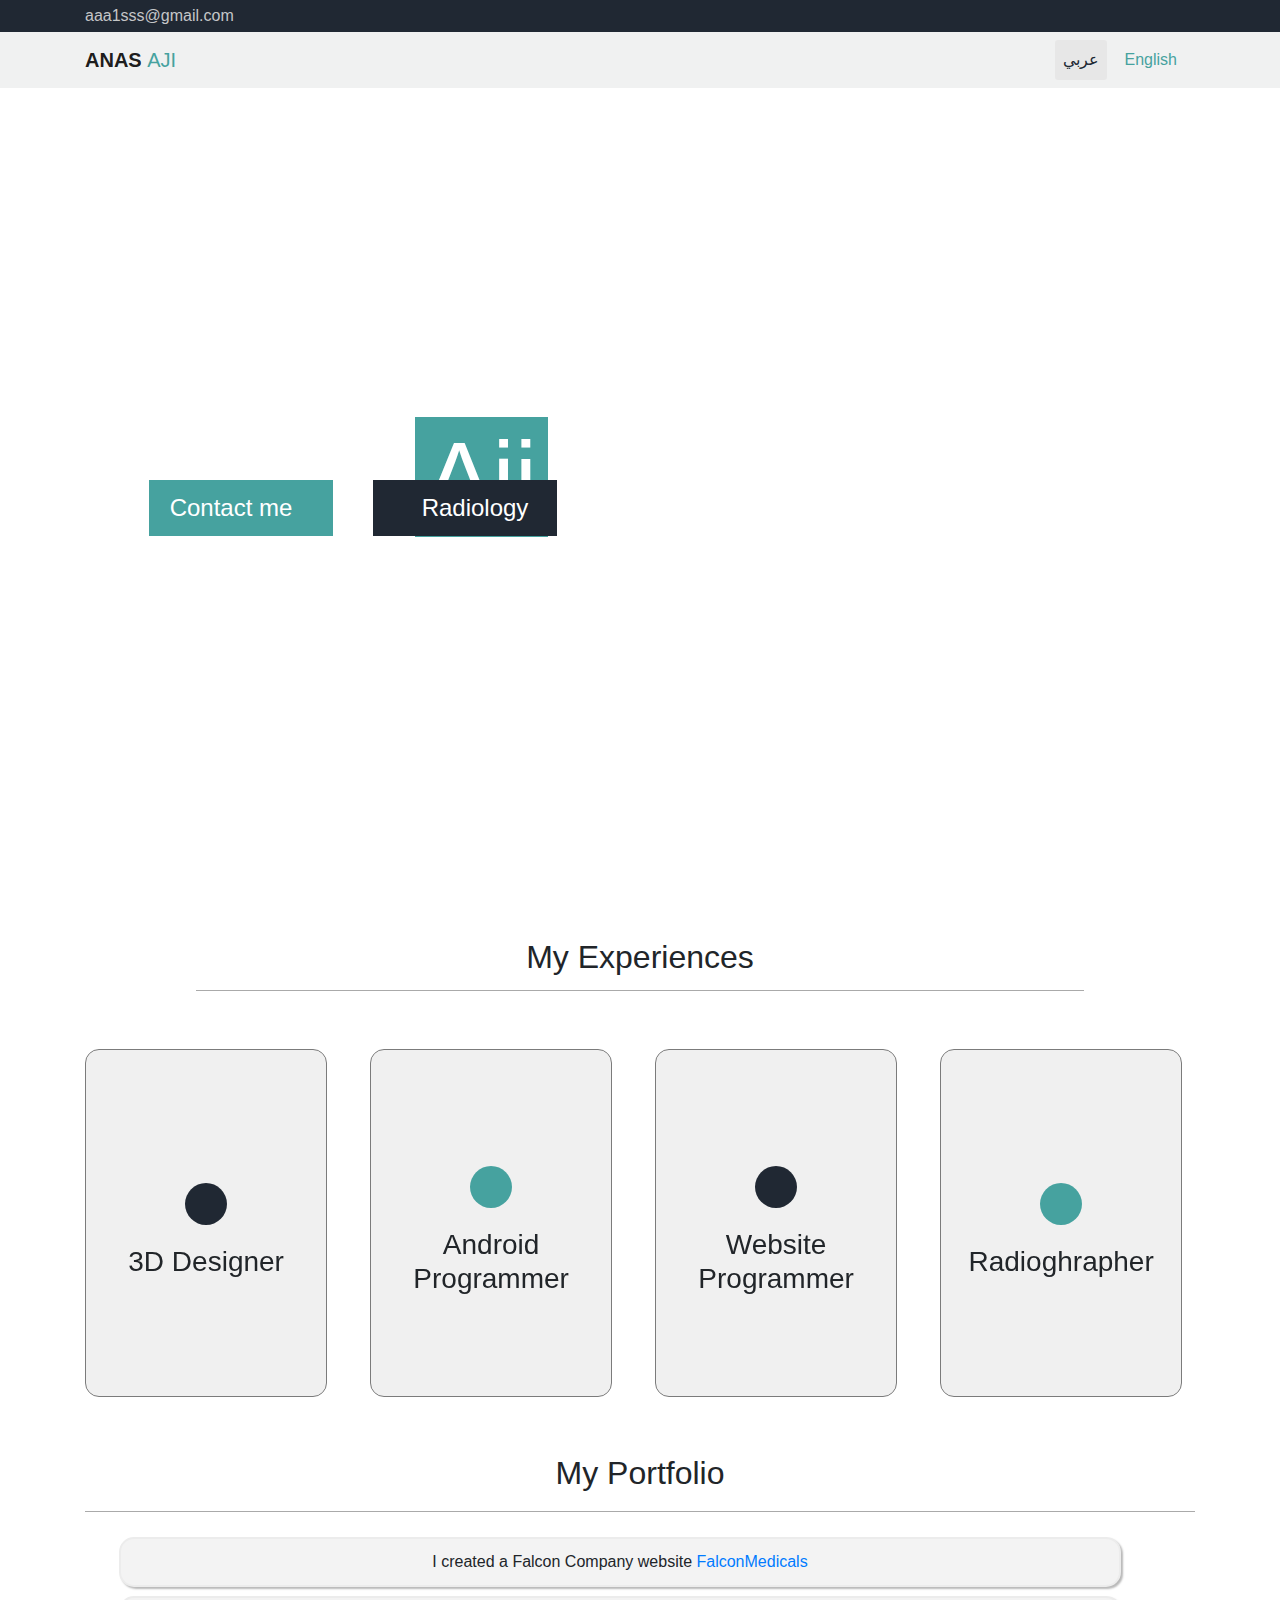
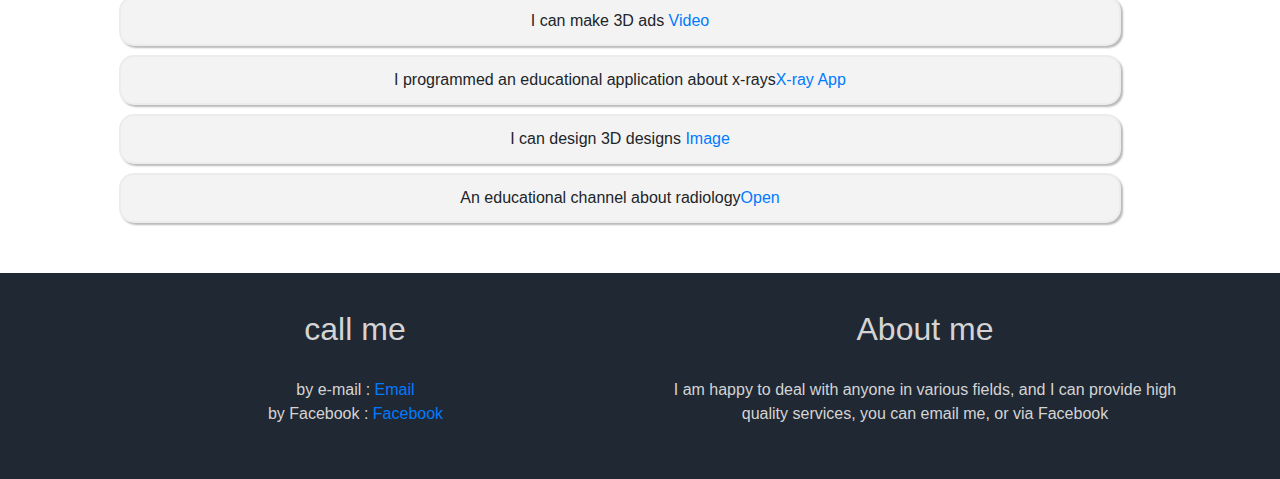
<file: index.html>
<!doctype html>
<html lang="en">
    <head>
    <meta charset="utf-8">
    <meta name="viewport" content="width=device-width, initial-scale=1">
    
    <!-- Latest compiled and minified CSS -->
<link rel="stylesheet" href="https://maxcdn.bootstrapcdn.com/bootstrap/4.5.2/css/bootstrap.min.css">

<!-- jQuery library -->
<script src="https://ajax.googleapis.com/ajax/libs/jquery/3.5.1/jquery.min.js"></script>

<!-- Popper JS -->
<script src="https://cdnjs.cloudflare.com/ajax/libs/popper.js/1.16.0/umd/popper.min.js"></script>

<!-- Latest compiled JavaScript -->
<script src="https://maxcdn.bootstrapcdn.com/bootstrap/4.5.2/js/bootstrap.min.js"></script>
    
    <link rel="stylesheet" href="css/main.css">
    <link rel="stylesheet" href="https://pro.fontawesome.com/releases/v5.10.0/css/all.css" integrity="sha384-AYmEC3Yw5cVb3ZcuHtOA93w35dYTsvhLPVnYs9eStHfGJvOvKxVfELGroGkvsg+p" crossorigin="anonymous"/>


    

    <title>Anas Aji</title>
  </head>
   
   <body>
      
      <!-- ________ Start Upper Bar _____________ -->
      <div class="upper-bar">
          <div class="container">
              <div class="row">
                  <div class="col-sm email">
                     <i class="fas fa-envelope"></i>
                      aaa1sss@gmail.com
                  </div>
                  
                  
              </div>
              
          </div>
          
          
      </div>
      
      
      
      
      
      
      
      
      
      
      
      <!-- ________ End Upper Bar _____________ -->
      
      
      <!-- Start navbar -->
      
      <nav class="navbar navbar-expand-lg navbar-light bg-light darker-nav">
      <div class="container">
  <a class="navbar-brand" href="#">ANAS <span class="aji">AJI</span></a>
  <button class="navbar-toggler" type="button" data-toggle="collapse" data-target="#mainnav" aria-controls="mainnav" aria-expanded="false" aria-label="Toggle navigation">
    <span class="navbar-toggler-icon"></span>
  </button>

  <div class="collapse navbar-collapse" id="mainnav">
    <ul class="navbar-nav ml-auto">
      <li class="nav-item active">
        <a class="nav-link home-link" href="https://asaslce.github.io/anasaji/ar">عربي <span class="sr-only">(current)</span></a>
      </li>
      <li class="nav-item">
        <a class="nav-link nav-link-two" href="https://asaslce.github.io/anasaji/">English</a>
      </li>
      
    </ul>
    
  </div>
  </div>
</nav>
      
      
      
      
      
      
      
      <!-- end navbar -->
      
      <!-- start slider -->
      
      
      <div class="slider">
         
         <h1 class="text_slider">Anas <span>Aji</span></h1>
          <div class="overlay">
          </div>
          <div class="buttons">
          <span class="contact"><a href="mailto:aaa1sssnew@gmail.com">Contact me</a></span>
          <span class="visit"><a href="https://www.youtube.com/channel/UCAkAuzGBY3uBMdJItN2Avpg">Radiology</a></span>
          </div>
          
      </div>
      
      
      
      <!-- end slider -->
      
      
      <!-- start feature -->
      <div class="feature">
          <div class="container">
             <div class="big_title">
                 <h2>My Experiences</h2>
             </div>
              <div class="row">
                 
                  <div class="col- col-sm-12 col-md-6 col-lg-3 fliped_card">
                  
                  <div class="front">
                  <div class="card_f">
                  <i class="fas fa-cube icon_g"></i>
                  <h3 class="title_f">3D Designer</h3>
                  
                  </div>
                  </div>
                  
                  <div class="back">
                  <div class="card_f">
                  
                  <h3 class="title_f">3D Designer</h3>
                  <p class="paragraph_f">I am a 3D designer, I use Cinema 4D software, 3 years experience.</p>
                  </div>
                  </div>
                  </div>
                  
                  
                  <div class="col- col-sm-12 col-md-6 col-lg-3 fliped_card">                  
                  <div class="front">
                  <div class="card_f">
                  <i class="fab fa-android icon_b"></i>
                  <h3 class="title_f">Android Programmer</h3>
                  
                  </div>
                  </div>
                  
                  <div class="back">
                  <div class="card_f">
                  
                  <h3 class="title_f">Android Programmer</h3>
                  <p class="paragraph_f">Android Application Developer in Java, Unity platform, 3 years experience</p>
                  </div>
                  </div>
                  </div>
                  
                  
                  <div class="col- col-sm-12 col-md-6 col-lg-3 fliped_card">
                  
                  <div class="front">
                  <div class="card_f">
                  <i class="fas fa-globe icon_g"></i>
                  <h3 class="title_f">Website Programmer</h3>
                  
                  </div>
                  </div>
                  
                  <div class="back">
                  <div class="card_f">
                  
                  <h3 class="title_f">Website Programmer</h3>
                  <p class="paragraph_f">Frontend and Backend website designer, with databases, 3 years experience</p>
                  </div>
                  </div>
                  </div>
                  
                  
                  <div class="col- col-sm-12 col-md-6 col-lg-3 fliped_card">
                  
                  <div class="front">
                  <div class="card_f">
                  <i class="fas fa-radiation-alt icon_b"></i>
                  <h3 class="title_f">Radioghrapher</h3>
                  
                  </div>
                  </div>
                  
                  <div class="back">
                  <div class="card_f">
                  
                  <h3 class="title_f">Radioghrapher</h3>
                  <p class="paragraph_f">I have a diploma in medical radiography, with 4 years of experience, in addition to 4 years of experience in nursing.</p>
                  </div>
                  </div>
                  </div>
                  
              </div>
          </div>
          
          
          
      </div>
      <!-- End feature -->
      
      
      <!-- Start my jobs -->
      
      
      <div class="myjob">
          <div class="container">
              
              <h2 class="title_myjob">
                  My Portfolio
              </h2>
              
              <ul>
                  <li class="item_list">I created a Falcon Company website <a href="https://www.falconmedicals.com" class="link_falcon">FalconMedicals</a> </li>
                  
                  <li class="item_list">I can make 3D ads <a class="link_video_falcon" href="https://vimeo.com/531431231">Video</a> </li>
                  <li class="item_list">I programmed an educational application about x-rays<a href="https://play.google.com/store/apps/details?id=com.anasaji.xraypro">X-ray App</a> </li>
                  
                  <li class="item_list">I can design 3D designs <a href="https://i.ibb.co/0rsDtdp/x-ray-device.png">Image</a> </li>
                  <li class="item_list">An educational channel about radiology<a href="https://www.youtube.com/channel/UCAkAuzGBY3uBMdJItN2Avpg">Open</a></li>
              </ul>
              
          </div>
          
          
          
      </div>
      
      
      
      
      
      
      <!-- End my jobs -->
      
      
      
      <!-- Start footer page -->
      
      
      <div class="footer">
          <div class="container">
              <div class="row">
                  <div class="col-sm-12 col-lg-6">
                  <h2>About me</h2>
                  <p>I am happy to deal with anyone in various fields, and I can provide high quality services, you can email me, or via Facebook</p>
                  </div>
                  <div class="col-sm-12 col-lg-6">
                  <h2>call me</h2>
                  <ul>
                      <li>
                          by e-mail : <a href="mailto:aaa1sssnew@gmail.com">Email</a>
                      </li>
                      <li>by Facebook : <a href="https://www.facebook.com/asas.lce/">Facebook</a></li>
                      
                  </ul>
                  </div>
                  
              </div>
              
              
              
          </div>
      </div>
      
      
      
      
      
      <!-- End footer page -->
      
      
       
       
       
       
       
       
       
       
       
       <script src="js/main.js"></script>
       
   </body>
    
</html>
</file>
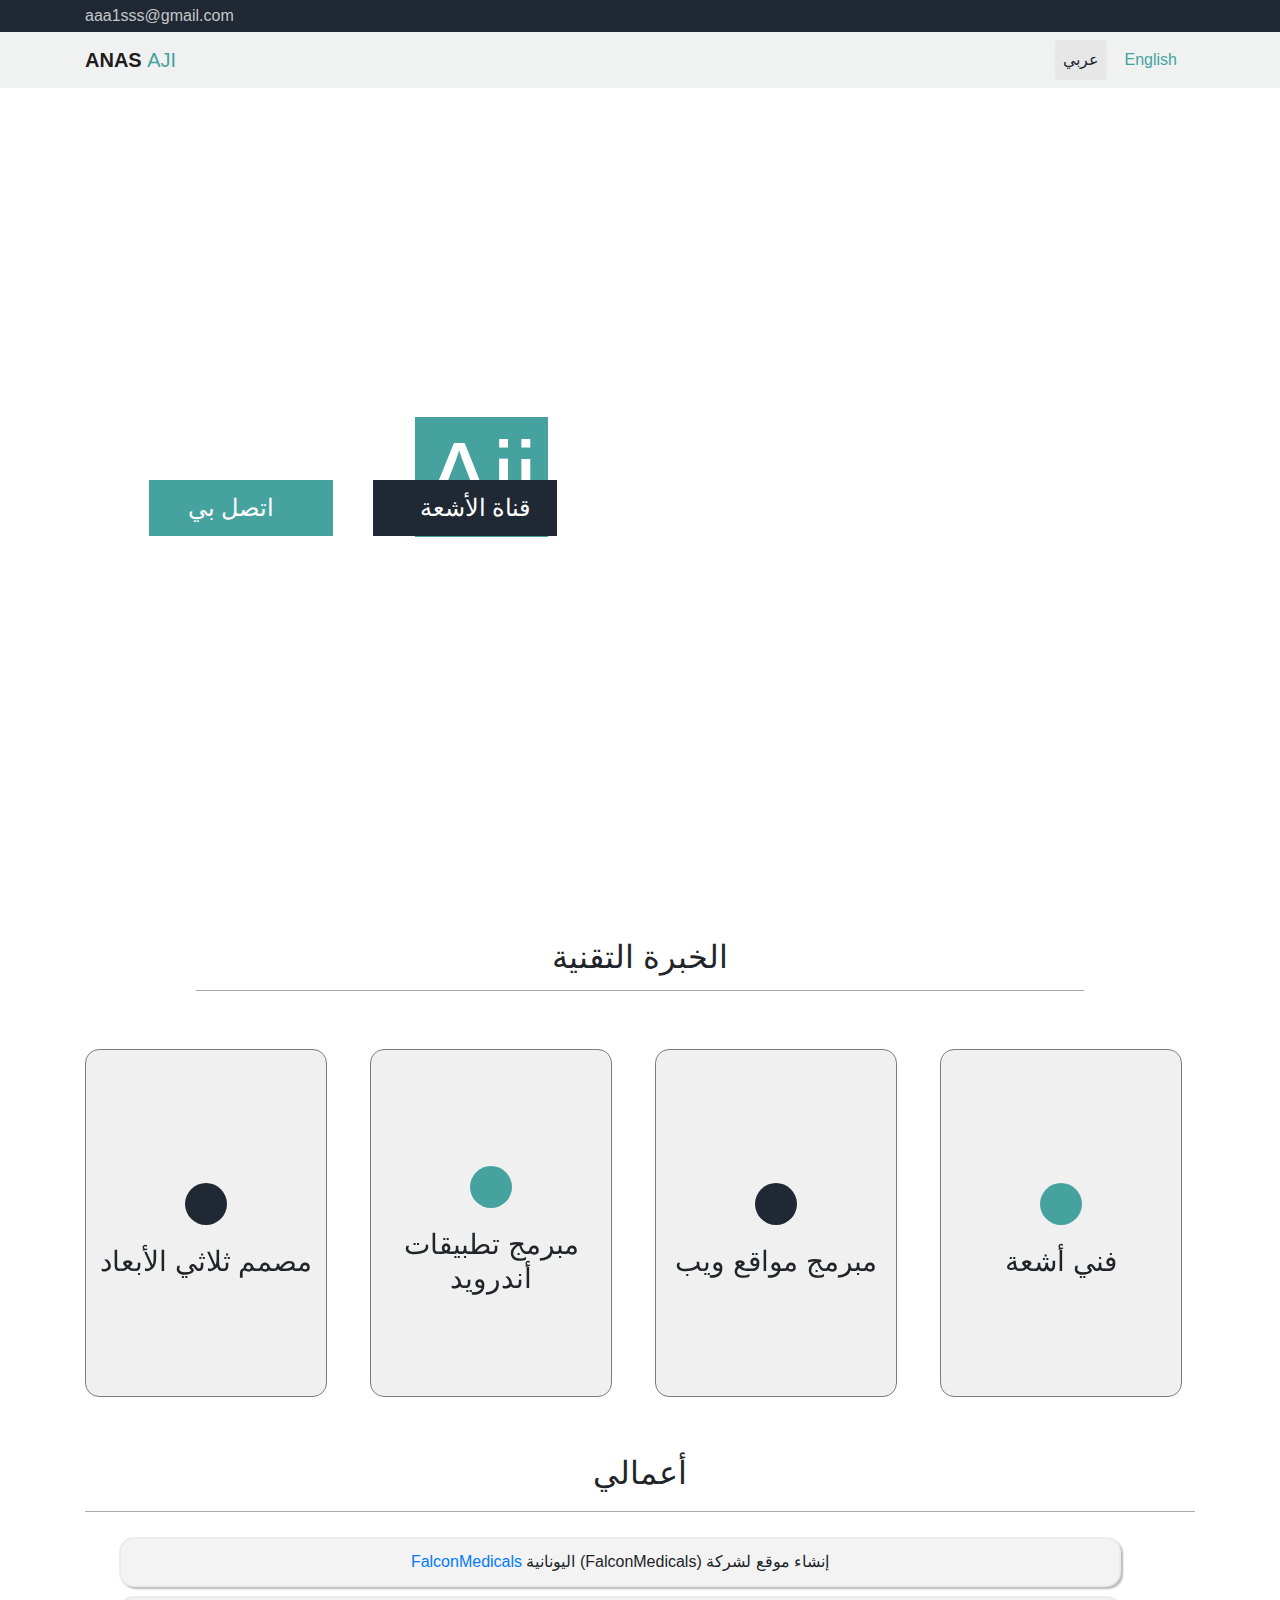
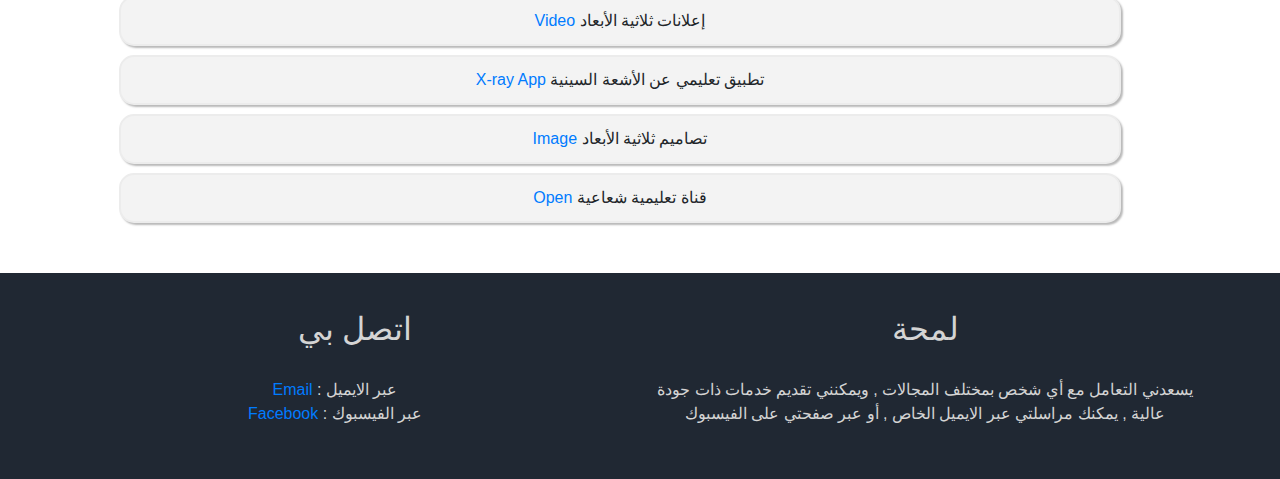
<file: ar/index.html>
<!doctype html>
<html lang="ar">
    <head>
    <meta charset="utf-8">
    <meta name="viewport" content="width=device-width, initial-scale=1">
    
    <!-- Latest compiled and minified CSS -->
<link rel="stylesheet" href="https://maxcdn.bootstrapcdn.com/bootstrap/4.5.2/css/bootstrap.min.css">

<!-- jQuery library -->
<script src="https://ajax.googleapis.com/ajax/libs/jquery/3.5.1/jquery.min.js"></script>

<!-- Popper JS -->
<script src="https://cdnjs.cloudflare.com/ajax/libs/popper.js/1.16.0/umd/popper.min.js"></script>

<!-- Latest compiled JavaScript -->
<script src="https://maxcdn.bootstrapcdn.com/bootstrap/4.5.2/js/bootstrap.min.js"></script>
    
    <link rel="stylesheet" href="css/main.css">
    <link rel="stylesheet" href="https://pro.fontawesome.com/releases/v5.10.0/css/all.css" integrity="sha384-AYmEC3Yw5cVb3ZcuHtOA93w35dYTsvhLPVnYs9eStHfGJvOvKxVfELGroGkvsg+p" crossorigin="anonymous"/>


    

    <title>Anas Aji</title>
  </head>
   
   <body>
      
      <!-- ________ Start Upper Bar _____________ -->
      <div class="upper-bar">
          <div class="container">
              <div class="row">
                  <div class="col-sm email">
                     <i class="fas fa-envelope"></i>
                      aaa1sss@gmail.com
                  </div>
                  
                  
              </div>
              
          </div>
          
          
      </div>
      
      
      
      
      
      
      
      
      
      
      
      <!-- ________ End Upper Bar _____________ -->
      
      
      <!-- Start navbar -->
      
      <nav class="navbar navbar-expand-lg navbar-light bg-light darker-nav">
      <div class="container">
  <a class="navbar-brand" href="#">ANAS <span class="aji">AJI</span></a>
  <button class="navbar-toggler" type="button" data-toggle="collapse" data-target="#mainnav" aria-controls="mainnav" aria-expanded="false" aria-label="Toggle navigation">
    <span class="navbar-toggler-icon"></span>
  </button>

  <div class="collapse navbar-collapse" id="mainnav">
    <ul class="navbar-nav ml-auto">
      <li class="nav-item active">
        <a class="nav-link home-link" href="https://anas-aji.com/ar">عربي <span class="sr-only">(current)</span></a>
      </li>
      <li class="nav-item">
        <a class="nav-link nav-link-two" href="https://anas-aji.com/">English</a>
      </li>
      
    </ul>
    
  </div>
  </div>
</nav>
      
      
      
      
      
      
      
      <!-- end navbar -->
      
      <!-- start slider -->
      
      
      <div class="slider">
         
         <h1 class="text_slider">Anas <span>Aji</span></h1>
          <div class="overlay">
          </div>
          <div class="buttons">
          <span class="contact"><a href="mailto:aaa1sssnew@gmail.com">اتصل بي</a></span>
          <span class="visit"><a href="https://www.youtube.com/channel/UCAkAuzGBY3uBMdJItN2Avpg">قناة الأشعة</a></span>
          </div>
          
      </div>
      
      
      
      <!-- end slider -->
      
      
      <!-- start feature -->
      <div class="feature">
          <div class="container">
             <div class="big_title">
                 <h2>الخبرة التقنية</h2>
             </div>
              <div class="row">
                 
                  <div class="col- col-sm-12 col-md-6 col-lg-3 fliped_card">
                  
                  <div class="front">
                  <div class="card_f">
                  <i class="fas fa-cube icon_g"></i>
                  <h3 class="title_f">مصمم ثلاثي الأبعاد</h3>
                  
                  </div>
                  </div>
                  
                  <div class="back">
                  <div class="card_f">
                  
                  <h3 class="title_f">مصمم ثلاثي الأبعاد</h3>
                  <p class="paragraph_f">اعمل في التصميم الثلاثي الأبعاد , بواسطة برنامج سينما فور دي , بخبرة تزيد عن ال 3 سنوات</p>
                  </div>
                  </div>
                  </div>
                  
                  
                  <div class="col- col-sm-12 col-md-6 col-lg-3 fliped_card">                  
                  <div class="front">
                  <div class="card_f">
                  <i class="fab fa-android icon_b"></i>
                  <h3 class="title_f">مبرمج تطبيقات أندرويد</h3>
                  
                  </div>
                  </div>
                  
                  <div class="back">
                  <div class="card_f">
                  
                  <h3 class="title_f">مبرمج تطبيقات أندرويد</h3>
                  <p class="paragraph_f">اعمل في برمجة تطبيقات الأندرويد ورفع التطبيقات على متجر جوجل بلاي , بخبرة 3 سنوات</p>
                  </div>
                  </div>
                  </div>
                  
                  
                  <div class="col- col-sm-12 col-md-6 col-lg-3 fliped_card">
                  
                  <div class="front">
                  <div class="card_f">
                  <i class="fas fa-globe icon_g"></i>
                  <h3 class="title_f">مبرمج مواقع ويب</h3>
                  
                  </div>
                  </div>
                  
                  <div class="back">
                  <div class="card_f">
                  
                  <h3 class="title_f">مبرمج مواقع ويب</h3>
                  <p class="paragraph_f">تصميم وبرمجة مواقع الويب مع تجهيز قواعد بيانات كاملة , خبرة 3 سنوات</p>
                  </div>
                  </div>
                  </div>
                  
                  
                  <div class="col- col-sm-12 col-md-6 col-lg-3 fliped_card">
                  
                  <div class="front">
                  <div class="card_f">
                  <i class="fas fa-radiation-alt icon_b"></i>
                  <h3 class="title_f">فني أشعة</h3>
                  
                  </div>
                  </div>
                  
                  <div class="back">
                  <div class="card_f">
                  
                  <h3 class="title_f">فني أشعة</h3>
                  <p class="paragraph_f">حاصل على دبلوم بالتصوير الشعاعي وخبرة تزيد عن ال 5 سنوات , مع خبرة بمجال التمريض لمدة 4 سنوات</p>
                  </div>
                  </div>
                  </div>
                  
              </div>
          </div>
          
          
          
      </div>
      <!-- End feature -->
      
      <!-- Start my jobs -->
      
      
      <div class="myjob">
          <div class="container">
              
              <h2 class="title_myjob">
                  أعمالي
              </h2>
              
              <ul>
                  <li class="item_list">إنشاء موقع لشركة (FalconMedicals) اليونانية  <a href="https://www.falconmedicals.com" class="link_falcon">FalconMedicals</a> </li>
                  
                  <li class="item_list">إعلانات ثلاثية الأبعاد  <a class="link_video_falcon" href="https://vimeo.com/531431231">Video</a> </li>
                  <li class="item_list">تطبيق تعليمي عن الأشعة السينية <a href="https://play.google.com/store/apps/details?id=com.anasaji.xraypro">X-ray App</a> </li>
                  
                  <li class="item_list">تصاميم ثلاثية الأبعاد <a href="https://i.ibb.co/0rsDtdp/x-ray-device.png">Image</a> </li>
                  <li class="item_list">قناة تعليمية شعاعية <a href="https://www.youtube.com/channel/UCAkAuzGBY3uBMdJItN2Avpg">Open</a></li>
              </ul>
              
          </div>
          
          
          
      </div>
      
      
      
      
      
      
      <!-- End my jobs -->
      
      
      
      <!-- Start footer page -->
      
      
      <div class="footer">
          <div class="container">
              <div class="row">
                  <div class="col-sm-12 col-lg-6">
                  <h2>لمحة</h2>
                  <p>يسعدني التعامل مع أي شخص بمختلف المجالات , ويمكنني تقديم خدمات ذات جودة عالية , يمكنك مراسلتي عبر الايميل الخاص , أو عبر صفحتي على الفيسبوك  </p>
                  </div>
                  <div class="col-sm-12 col-lg-6">
                  <h2>اتصل بي</h2>
                  <ul>
                      <li>
                          عبر الايميل : <a href="mailto:aaa1sssnew@gmail.com">Email</a>
                      </li>
                      <li>عبر الفيسبوك : <a href="https://www.facebook.com/asas.lce/">Facebook</a></li>
                      
                  </ul>
                  </div>
                  
              </div>
              
              
              
          </div>
      </div>
      
      
      
      
      
      <!-- End footer page -->
      
      
       
       
       
       
       
       
       
       
       
       <script src="js/main.js"></script>
       
   </body>
    
</html>
</file>
<file: css/main.css>
/*
بسم الله الرحمن الرحيم
color1 : #0b0c10
color2 : #202833
color3 : #c5c6c8
color4 : #66fcf1
color5 : #46a29f
*/


/* ____________ Start Upper Bar ____________*/


.upper-bar{
    background-color: #202833;
    color: #c5c6c8;
    padding: 4px;
    
}

.text-right{
    text-align: right;
}







/* ____________ End Upper Bar ____________*/




/* ____________ Start NavBar ____________*/

.darker-nav{
    background-color: #f0f1f1 !important;
}

.home-link{
    background-color: #e7e7e7;
    border-radius: 3px;
    color: #202833 !important;
}



.navbar-brand{
    color: #0b0c10;
    font-weight: bold;
}

.navbar-nav li{
    margin-right: 10px;
}

.navbar-brand span{
    color: #46a29f;
    font-weight: normal;
}

.nav-link-two{
    color: #46a29f !important;
}
/* ____________ End NavBar ____________*/


/* ____________ Start slider ____________*/

@media (max-width:600px){
    .slider{
    background-image: url(https://i.ibb.co/k257Gp5/center-cover-high.jpg);
    background-size: cover;
    background-repeat: no-repeat;
    background-blend-mode: darken;
    background-position: center;
}
}

@media (max-width:550px){
    .slider{
    background-image: url(https://i.ibb.co/k257Gp5/center-cover-high.jpg);
    background-size: cover;
    background-repeat: no-repeat;
    background-blend-mode: darken;
    background-position: center;
}
}

@media (max-width:470px){
    .slider{
    background-image: url(https://i.ibb.co/k257Gp5/center-cover-high.jpg);
    background-size: cover;
    background-repeat: no-repeat;
    background-blend-mode: darken;
    background-position: center;
}
}

@media (max-width:420px){
    .slider{
    background-image: url(https://i.ibb.co/k257Gp5/center-cover-high.jpg);
    background-size: cover;
    background-repeat: no-repeat;
    background-blend-mode: darken;
    background-position: center;
}
}

@media (max-width:370px){
    .slider{
    background-image: url(https://i.ibb.co/k257Gp5/center-cover-high.jpg);
    background-size: cover;
    background-repeat: no-repeat;
    background-blend-mode: darken;
    background-position: center;
}
}
@media (min-width:600px){
    .slider{
    background-image: url(https://i.ibb.co/k257Gp5/center-cover-high.jpg);
    background-size: cover;
    background-repeat: no-repeat;
    background-blend-mode: darken;
    background-position: center;
}
}
@media (min-width:991px){
    .slider{
    background-image: url(https://i.ibb.co/MsWF4Zs/cover.jpg);
    background-size: cover;
    background-repeat: no-repeat;
    background-blend-mode: darken;
    background-position: center;
}
}

@media (min-width:1270px){
    .slider{
    background-image: url(https://i.ibb.co/jrYRwMy/wide-cover.jpg);
    background-size: cover;
    background-repeat: no-repeat;
    background-blend-mode: darken;
    background-position: center;
}
}

.slider{
    position: relative;
    height: calc(100vh - 56px - 32px);
}


@media (min-width:991px){
    
    .slider{
        display: flex;
        align-items: center;
        justify-content: flex-start;
    }
    
.slider .overlay{
    position: absolute;
    top: 0;
    left: 0;
    width: 100%;
    height: 100%;
    transition: all .3s ease;
    z-index: 2;
    animation: movegrad 3s ease infinite alternate-reverse ;
}
    
    @keyframes movegrad{
        0%{background-image: linear-gradient(to left,#0000000f 39%,#000000);}
        2%{background-image: linear-gradient(to left,#0000000f 39.1%,#000000);}
        4%{background-image: linear-gradient(to left,#0000000f 39.2%,#000000);}
        6%{background-image: linear-gradient(to left,#0000000f 39.3%,#000000);}
        8%{background-image: linear-gradient(to left,#0000000f 39.4%,#000000);}
        10%{background-image: linear-gradient(to left,#0000000f 39.5%,#000000);}
        12%{background-image: linear-gradient(to left,#0000000f 39.6%,#000000);}
        14%{background-image: linear-gradient(to left,#0000000f 39.7%,#000000);}
        16%{background-image: linear-gradient(to left,#0000000f 39.8%,#000000);}
        18%{background-image: linear-gradient(to left,#0000000f 39.9%,#000000);}
        20%{background-image: linear-gradient(to left,#0000000f 40%,#000000);}
        22%{background-image: linear-gradient(to left,#0000000f 41%,#000000);}
        24%{background-image: linear-gradient(to left,#0000000f 42%,#000000);}
        26%{background-image: linear-gradient(to left,#0000000f 43%,#000000);}
        28%{background-image: linear-gradient(to left,#0000000f 44%,#000000);}
        30%{background-image: linear-gradient(to left,#0000000f 45%,#000000);}
        32%{background-image: linear-gradient(to left,#0000000f 46%,#000000);}
        34%{background-image: linear-gradient(to left,#0000000f 47%,#000000);}
        36%{background-image: linear-gradient(to left,#0000000f 48%,#000000);}
        38%{background-image: linear-gradient(to left,#0000000f 49%,#000000);}
        40%{background-image: linear-gradient(to left,#0000000f 50%,#000000);}
        42%{background-image: linear-gradient(to left,#0000000f 51%,#000000);}
        44%{background-image: linear-gradient(to left,#0000000f 52%,#000000);}
        46%{background-image: linear-gradient(to left,#0000000f 53%,#000000);}
        48%{background-image: linear-gradient(to left,#0000000f 54%,#000000);}
        50%{background-image: linear-gradient(to left,#0000000f 55%,#000000);}
        52%{background-image: linear-gradient(to left,#0000000f 56%,#000000);}
        54%{background-image: linear-gradient(to left,#0000000f 57%,#000000);}
        56%{background-image: linear-gradient(to left,#0000000f 58%,#000000);}
        58%{background-image: linear-gradient(to left,#0000000f 59%,#000000);}
        60%{background-image: linear-gradient(to left,#0000000f 61%,#000000);}
        62%{background-image: linear-gradient(to left,#0000000f 62%,#000000);}
        64%{background-image: linear-gradient(to left,#0000000f 63%,#000000);}
        66%{background-image: linear-gradient(to left,#0000000f 64%,#000000);}
        68%{background-image: linear-gradient(to left,#0000000f 65%,#000000);}
        70%{background-image: linear-gradient(to left,#0000000f 66%,#000000);}
        72%{background-image: linear-gradient(to left,#0000000f 67%,#000000);}
        74%{background-image: linear-gradient(to left,#0000000f 68%,#000000);}
        76%{background-image: linear-gradient(to left,#0000000f 69%,#000000);}
        78%{background-image: linear-gradient(to left,#0000000f 70%,#000000);}
        80%{background-image: linear-gradient(to left,#0000000f 70.1%,#000000);}
        82%{background-image: linear-gradient(to left,#0000000f 70.2%,#000000);}
        84%{background-image: linear-gradient(to left,#0000000f 70.3%,#000000);}
        86%{background-image: linear-gradient(to left,#0000000f 70.4%,#000000);}
        88%{background-image: linear-gradient(to left,#0000000f 70.5%,#000000);}
        90%{background-image: linear-gradient(to left,#0000000f 70.6%,#000000);}
        92%{background-image: linear-gradient(to left,#0000000f 70.7%,#000000);}
        94%{background-image: linear-gradient(to left,#0000000f 70.8%,#000000);}
        96%{background-image: linear-gradient(to left,#0000000f 70.9%,#000000);}
        98%{background-image: linear-gradient(to left,#0000000f 71%,#000000);}
        100%{background-image: linear-gradient(to left,#0000000f 71.1%,#000000);}
        
    }
    
    .slider .text_slider{
    position: absolute;
    z-index: 5;
    color: #fff;
    font-size: 100px;
    max-width: 50%;
    left: 150px;
    border-bottom: 4px solid #ffffff;
    padding-bottom: 22px;
    padding-left: 9px;
    padding-right: 9px;
    }
    
    .slider .text_slider span{
    background-color: #46a29f;
    color: #fff;
    padding: 4px 11px;
        
    }
    
    .buttons{
    z-index: 5;
    position: absolute;
    left: 149px;
    top: 381px;
    font-size: 24px;
    width: 408px;
    display: flex;
    justify-content: space-between;
    align-items: center;
    align-content: space-around;
    flex-wrap: nowrap;
    margin-top: 11px;
    }
    .slider .buttons .contact{
            background-color: #46a29f;
    padding: 10px;
    width: 100%;
    text-align: center;
    margin-right: 20px;
    color: #fff;
    transition: all .3s ease-in-out ;
    }
    
    .slider .buttons .contact a{
            background-color: #46a29f;
    padding: 10px;
    width: 100%;
    text-align: center;
    margin-right: 20px;
    color: #fff;
    transition: all .3s ease-in-out ;
    }
    
    .slider .buttons .contact:hover{
    color: #ffffff;
    box-shadow: 7px 7px 13px #000;
    border-radius: 2px;
    cursor: pointer;
    transition: all .3s ease-in-out;
    background-color: #255c5a;
        
    }
    
    .slider .buttons .contact a:hover{
    color: #ffffff;
    box-shadow: 7px 7px 13px #000;
    border-radius: 2px;
    cursor: pointer;
    transition: all .3s ease-in-out;
    background-color: #255c5a;
        
    }
    
    .slider .buttons .visit{
    background-color: #202833;
    padding: 10px;
    width: 100%;
    text-align: center;
    margin-left: 20px;
    color: #fff;
    }
    
    .slider .buttons .visit a{
    background-color: #202833;
    padding: 10px;
    width: 100%;
    text-align: center;
    margin-left: 20px;
    color: #fff;
    }
    
    .slider .buttons .visit:hover{
    color: #ffffff;
    box-shadow: 7px 7px 13px #000;
    border-radius: 2px;
    cursor: pointer;
    transition: all .3s ease-in-out;
    background-color: #0c0f14;
    }
    
    .slider .buttons .visit a:hover{
    color: #ffffff;
    box-shadow: 7px 7px 13px #000;
    border-radius: 2px;
    cursor: pointer;
    transition: all .3s ease-in-out;
    background-color: #0c0f14;
    }
    
    
}
@media (max-width:990px){
    .slider .text_slider{
        display: none;
    }
    
    .slider .overlay{
        display: none;
    }
    
    .slider .contact{
        display: none;
    }
    
    .slider .visit{
        display: none
    }
}
/* ____________ End slider ____________*/



/*______________Start feature_________________*/

.big_title{
    margin-right: 10%;
    margin-left: 10%;
}

.big_title h2{
        display: flex;
    flex-direction: row;
    flex-wrap: nowrap;
    justify-content: center;
    align-items: center;
    align-content: center;
    margin-top: 38px;
    border-bottom: 1px solid #aaa;
    padding-bottom: 14px;
}



    .front, .back {
  position: absolute;
  transition: transform 1s;
  backface-visibility:hidden;
    width: 85%;
}

@media (min-width:576px){
.fliped_card{
  position: relative;
  width: 9rem; height: 12rem;
  perspective: 30rem;
}
}

@media (max-width:575px){
    .fliped_card{
  position: relative;
   height: 12rem;
  perspective: 30rem;
        padding-left: 26px !important;
        
}
}

@media (max-width:991px){
    .fliped_card{
  
   margin-bottom: 176px;
}
}

.front { 
  
}
.back { 
  
  transform: rotateY(180deg); 
}
.fliped_card:hover .front{ transform: rotateY(180deg); }
.fliped_card:hover .back { transform: rotateY(360deg); }

.card_f{
    display: flex;
    align-items: center;
    justify-content: center;
    flex-direction: column;
    flex-wrap: nowrap;
    align-content: space-around;
    padding-top: 20px;
    text-align: center;
    background-color: #f0f0f0;
    border-radius: 14px;
    border: 1px solid #7b7b7b;
    min-height: 348px;
    margin-bottom: 50px;
    margin-top: 50px;
}

.icon_b{
        margin: 10px;
    padding: 21px;
    background-color: #46a29f;
    border-radius: 39px;
    font-size: 32px;
    color: #fff;
    margin-bottom: 20px;
}

.icon_g{
        margin: 10px;
    padding: 21px;
    background-color: #202833;
    border-radius: 39px;
    font-size: 32px;
    color: #fff;
    margin-bottom: 20px;
}

.title_f{
        margin-bottom: 15px;
}

.paragraph_f{
        margin-top: 9px;
}

/*_____________End feature_________________*/


/* _________________Start my job____________________-*/



.myjob{
    display: flex;
    text-align: center;
    direction: rtl;
    padding: 5px;
    /*border: 1px solid #aaa;*/
    margin-left: 10px;
    margin-right: 10px;
    margin-bottom: 20px;
}


/*  res margin  */

@media (min-width:576px){
.myjob{
  margin-top: 220px;
}
}

@media (max-width:575px){
    .myjob{
  margin-top: 220px;
        
}
}

@media (min-width:991px){
    .myjob{
  margin-top: 220px;
   
}
}

@media (max-width:990px){
    .myjob{
  margin-top: 48px;
   
}
}


/*  res margin  */

.myjob .container .title_myjob{
    display: flex;
    flex-direction: row;
    flex-wrap: nowrap;
    justify-content: center;
    align-items: center;
    align-content: center;
    margin-top: 38px;
    border-bottom: 1px solid #aaa;
    padding-bottom: 18px;
}

.myjob .container ul{
    list-style: none;
    text-align: center;
    margin: 25px;
}


.myjob .container ul .item_list{
        border: 2px solid #ececec;
    margin: 9px;
    padding: 6px;
    border-radius: 15px;
    background-color: #f3f3f3;
    padding-top: 11px;
    padding-bottom: 11px;
    box-shadow: 2px 2px 2px #b9b9b9;
    font-size: 16px;
}





/* ___________________-  End my job____________________-*/



/* start footer */

.footer{
    text-align: center;
    margin: 0px;
    direction: rtl;
    padding: 37px;
    background-color: #202833;
    color: #d4d4d4;
}

.footer .container .row div h2{
    margin-bottom: 30px;
}

.footer .container .row div ul{
    list-style: none;
    padding-left: 41px;



/* end footer */
</file>
<file: ar/css/main.css>
/*
بسم الله الرحمن الرحيم
color1 : #0b0c10
color2 : #202833
color3 : #c5c6c8
color4 : #66fcf1
color5 : #46a29f
*/


/* ____________ Start Upper Bar ____________*/


.upper-bar{
    background-color: #202833;
    color: #c5c6c8;
    padding: 4px;
    
}

.text-right{
    text-align: right;
}







/* ____________ End Upper Bar ____________*/




/* ____________ Start NavBar ____________*/

.darker-nav{
    background-color: #f0f1f1 !important;
}

.home-link{
    background-color: #e7e7e7;
    border-radius: 3px;
    color: #202833 !important;
}



.navbar-brand{
    color: #0b0c10;
    font-weight: bold;
}

.navbar-nav li{
    margin-right: 10px;
}

.navbar-brand span{
    color: #46a29f;
    font-weight: normal;
}

.nav-link-two{
    color: #46a29f !important;
}
/* ____________ End NavBar ____________*/


/* ____________ Start slider ____________*/

@media (max-width:600px){
    .slider{
    background-image: url(https://i.ibb.co/k257Gp5/center-cover-high.jpg);
    background-size: cover;
    background-repeat: no-repeat;
    background-blend-mode: darken;
    background-position: center;
}
}

@media (max-width:550px){
    .slider{
    background-image: url(https://i.ibb.co/k257Gp5/center-cover-high.jpg);
    background-size: cover;
    background-repeat: no-repeat;
    background-blend-mode: darken;
    background-position: center;
}
}

@media (max-width:470px){
    .slider{
    background-image: url(https://i.ibb.co/k257Gp5/center-cover-high.jpg);
    background-size: cover;
    background-repeat: no-repeat;
    background-blend-mode: darken;
    background-position: center;
}
}

@media (max-width:420px){
    .slider{
    background-image: url(https://i.ibb.co/k257Gp5/center-cover-high.jpg);
    background-size: cover;
    background-repeat: no-repeat;
    background-blend-mode: darken;
    background-position: center;
}
}

@media (max-width:370px){
    .slider{
    background-image: url(https://i.ibb.co/k257Gp5/center-cover-high.jpg);
    background-size: cover;
    background-repeat: no-repeat;
    background-blend-mode: darken;
    background-position: center;
}
}
@media (min-width:600px){
    .slider{
    background-image: url(https://i.ibb.co/k257Gp5/center-cover-high.jpg);
    background-size: cover;
    background-repeat: no-repeat;
    background-blend-mode: darken;
    background-position: center;
}
}
@media (min-width:991px){
    .slider{
    background-image: url(https://i.ibb.co/MsWF4Zs/cover.jpg);
    background-size: cover;
    background-repeat: no-repeat;
    background-blend-mode: darken;
    background-position: center;
}
}

@media (min-width:1270px){
    .slider{
    background-image: url(https://i.ibb.co/jrYRwMy/wide-cover.jpg);
    background-size: cover;
    background-repeat: no-repeat;
    background-blend-mode: darken;
    background-position: center;
}
}

.slider{
    position: relative;
    height: calc(100vh - 56px - 32px);
}


@media (min-width:991px){
    
    .slider{
        display: flex;
        align-items: center;
        justify-content: flex-start;
    }
    
.slider .overlay{
    position: absolute;
    top: 0;
    left: 0;
    width: 100%;
    height: 100%;
    transition: all .3s ease;
    z-index: 2;
    animation: movegrad 3s ease infinite alternate-reverse ;
}
    
    @keyframes movegrad{
        0%{background-image: linear-gradient(to left,#0000000f 39%,#000000);}
        2%{background-image: linear-gradient(to left,#0000000f 39.1%,#000000);}
        4%{background-image: linear-gradient(to left,#0000000f 39.2%,#000000);}
        6%{background-image: linear-gradient(to left,#0000000f 39.3%,#000000);}
        8%{background-image: linear-gradient(to left,#0000000f 39.4%,#000000);}
        10%{background-image: linear-gradient(to left,#0000000f 39.5%,#000000);}
        12%{background-image: linear-gradient(to left,#0000000f 39.6%,#000000);}
        14%{background-image: linear-gradient(to left,#0000000f 39.7%,#000000);}
        16%{background-image: linear-gradient(to left,#0000000f 39.8%,#000000);}
        18%{background-image: linear-gradient(to left,#0000000f 39.9%,#000000);}
        20%{background-image: linear-gradient(to left,#0000000f 40%,#000000);}
        22%{background-image: linear-gradient(to left,#0000000f 41%,#000000);}
        24%{background-image: linear-gradient(to left,#0000000f 42%,#000000);}
        26%{background-image: linear-gradient(to left,#0000000f 43%,#000000);}
        28%{background-image: linear-gradient(to left,#0000000f 44%,#000000);}
        30%{background-image: linear-gradient(to left,#0000000f 45%,#000000);}
        32%{background-image: linear-gradient(to left,#0000000f 46%,#000000);}
        34%{background-image: linear-gradient(to left,#0000000f 47%,#000000);}
        36%{background-image: linear-gradient(to left,#0000000f 48%,#000000);}
        38%{background-image: linear-gradient(to left,#0000000f 49%,#000000);}
        40%{background-image: linear-gradient(to left,#0000000f 50%,#000000);}
        42%{background-image: linear-gradient(to left,#0000000f 51%,#000000);}
        44%{background-image: linear-gradient(to left,#0000000f 52%,#000000);}
        46%{background-image: linear-gradient(to left,#0000000f 53%,#000000);}
        48%{background-image: linear-gradient(to left,#0000000f 54%,#000000);}
        50%{background-image: linear-gradient(to left,#0000000f 55%,#000000);}
        52%{background-image: linear-gradient(to left,#0000000f 56%,#000000);}
        54%{background-image: linear-gradient(to left,#0000000f 57%,#000000);}
        56%{background-image: linear-gradient(to left,#0000000f 58%,#000000);}
        58%{background-image: linear-gradient(to left,#0000000f 59%,#000000);}
        60%{background-image: linear-gradient(to left,#0000000f 61%,#000000);}
        62%{background-image: linear-gradient(to left,#0000000f 62%,#000000);}
        64%{background-image: linear-gradient(to left,#0000000f 63%,#000000);}
        66%{background-image: linear-gradient(to left,#0000000f 64%,#000000);}
        68%{background-image: linear-gradient(to left,#0000000f 65%,#000000);}
        70%{background-image: linear-gradient(to left,#0000000f 66%,#000000);}
        72%{background-image: linear-gradient(to left,#0000000f 67%,#000000);}
        74%{background-image: linear-gradient(to left,#0000000f 68%,#000000);}
        76%{background-image: linear-gradient(to left,#0000000f 69%,#000000);}
        78%{background-image: linear-gradient(to left,#0000000f 70%,#000000);}
        80%{background-image: linear-gradient(to left,#0000000f 70.1%,#000000);}
        82%{background-image: linear-gradient(to left,#0000000f 70.2%,#000000);}
        84%{background-image: linear-gradient(to left,#0000000f 70.3%,#000000);}
        86%{background-image: linear-gradient(to left,#0000000f 70.4%,#000000);}
        88%{background-image: linear-gradient(to left,#0000000f 70.5%,#000000);}
        90%{background-image: linear-gradient(to left,#0000000f 70.6%,#000000);}
        92%{background-image: linear-gradient(to left,#0000000f 70.7%,#000000);}
        94%{background-image: linear-gradient(to left,#0000000f 70.8%,#000000);}
        96%{background-image: linear-gradient(to left,#0000000f 70.9%,#000000);}
        98%{background-image: linear-gradient(to left,#0000000f 71%,#000000);}
        100%{background-image: linear-gradient(to left,#0000000f 71.1%,#000000);}
        
    }
    
    .slider .text_slider{
    position: absolute;
    z-index: 5;
    color: #fff;
    font-size: 100px;
    max-width: 50%;
    left: 150px;
    border-bottom: 4px solid #ffffff;
    padding-bottom: 22px;
    padding-left: 9px;
    padding-right: 9px;
    }
    
    .slider .text_slider span{
    background-color: #46a29f;
    color: #fff;
    padding: 4px 11px;
        
    }
    
    .buttons{
    z-index: 5;
    position: absolute;
    left: 149px;
    top: 381px;
    font-size: 24px;
    width: 408px;
    display: flex;
    justify-content: space-between;
    align-items: center;
    align-content: space-around;
    flex-wrap: nowrap;
    margin-top: 11px;
    }
    
    .slider .buttons .contact{
            background-color: #46a29f;
    padding: 10px;
    width: 100%;
    text-align: center;
    margin-right: 20px;
    color: #fff;
    transition: all .3s ease-in-out ;
    }
    
    .slider .buttons .contact a{
            background-color: #46a29f;
    padding: 10px;
    width: 100%;
    text-align: center;
    margin-right: 20px;
    color: #fff;
    transition: all .3s ease-in-out ;
    }
    
    .slider .buttons .contact:hover{
    color: #ffffff;
    box-shadow: 7px 7px 13px #000;
    border-radius: 2px;
    cursor: pointer;
    transition: all .3s ease-in-out;
    background-color: #255c5a;
        
    }
    
    .slider .buttons .contact a:hover{
    color: #ffffff;
    box-shadow: 7px 7px 13px #000;
    border-radius: 2px;
    cursor: pointer;
    transition: all .3s ease-in-out;
    background-color: #255c5a;
        
    }
    
    .slider .buttons .visit{
    background-color: #202833;
    padding: 10px;
    width: 100%;
    text-align: center;
    margin-left: 20px;
    color: #fff;
    }
    
    .slider .buttons .visit a{
    background-color: #202833;
    padding: 10px;
    width: 100%;
    text-align: center;
    margin-left: 20px;
    color: #fff;
    }
    
    .slider .buttons .visit:hover{
    color: #ffffff;
    box-shadow: 7px 7px 13px #000;
    border-radius: 2px;
    cursor: pointer;
    transition: all .3s ease-in-out;
    background-color: #0c0f14;
    }
    
    .slider .buttons .visit a:hover{
    color: #ffffff;
    box-shadow: 7px 7px 13px #000;
    border-radius: 2px;
    cursor: pointer;
    transition: all .3s ease-in-out;
    background-color: #0c0f14;
    }
    
    
}
@media (max-width:990px){
    .slider .text_slider{
        display: none;
    }
    
    .slider .overlay{
        display: none;
    }
    
    .slider .contact{
        display: none;
    }
    
    .slider .visit{
        display: none
    }
}
/* ____________ End slider ____________*/



/*______________Start feature_________________*/

.big_title{
    margin-right: 10%;
    margin-left: 10%;
}

.big_title h2{
        display: flex;
    flex-direction: row;
    flex-wrap: nowrap;
    justify-content: center;
    align-items: center;
    align-content: center;
    margin-top: 38px;
    border-bottom: 1px solid #aaa;
    padding-bottom: 14px;
}



    .front, .back {
  position: absolute;
  transition: transform 1s;
  backface-visibility:hidden;
    width: 85%;
}

@media (min-width:576px){
.fliped_card{
  position: relative;
  width: 9rem; height: 12rem;
  perspective: 30rem;
}
}

@media (max-width:575px){
    .fliped_card{
  position: relative;
   height: 12rem;
  perspective: 30rem;
        padding-left: 26px !important;
        
}
}

@media (max-width:991px){
    .fliped_card{
  
   margin-bottom: 176px;
}
}

.front { 
  
}
.back { 
  
  transform: rotateY(180deg); 
}
.fliped_card:hover .front{ transform: rotateY(180deg); }
.fliped_card:hover .back { transform: rotateY(360deg); }

.card_f{
    display: flex;
    align-items: center;
    justify-content: center;
    flex-direction: column;
    flex-wrap: nowrap;
    align-content: space-around;
    padding-top: 20px;
    text-align: center;
    background-color: #f0f0f0;
    border-radius: 14px;
    border: 1px solid #7b7b7b;
    min-height: 348px;
    margin-bottom: 50px;
    margin-top: 50px;
}

.icon_b{
        margin: 10px;
    padding: 21px;
    background-color: #46a29f;
    border-radius: 39px;
    font-size: 32px;
    color: #fff;
    margin-bottom: 20px;
}

.icon_g{
        margin: 10px;
    padding: 21px;
    background-color: #202833;
    border-radius: 39px;
    font-size: 32px;
    color: #fff;
    margin-bottom: 20px;
}

.title_f{
        margin-bottom: 15px;
}

.paragraph_f{
        margin-top: 9px;
}

/*_____________End feature_________________*/



/* _________________Start my job____________________-*/



.myjob{
    display: flex;
    text-align: center;
    direction: rtl;
    padding: 5px;
    /*border: 1px solid #aaa;*/
    margin-left: 10px;
    margin-right: 10px;
    margin-bottom: 20px;
}


/*  res margin  */

@media (min-width:576px){
.myjob{
  margin-top: 220px;
}
}

@media (max-width:575px){
    .myjob{
  margin-top: 220px;
        
}
}

@media (min-width:991px){
    .myjob{
  margin-top: 220px;
   
}
}

@media (max-width:990px){
    .myjob{
  margin-top: 48px;
   
}
}


/*  res margin  */

.myjob .container .title_myjob{
    display: flex;
    flex-direction: row;
    flex-wrap: nowrap;
    justify-content: center;
    align-items: center;
    align-content: center;
    margin-top: 38px;
    border-bottom: 1px solid #aaa;
    padding-bottom: 18px;
}

.myjob .container ul{
    list-style: none;
    text-align: center;
    margin: 25px;
}


.myjob .container ul .item_list{
        border: 2px solid #ececec;
    margin: 9px;
    padding: 6px;
    border-radius: 15px;
    background-color: #f3f3f3;
    padding-top: 11px;
    padding-bottom: 11px;
    box-shadow: 2px 2px 2px #b9b9b9;
    font-size: 16px;
}





/* ___________________-  End my job____________________-*/



/* start footer */

.footer{
    text-align: center;
    margin: 0px;
    direction: rtl;
    padding: 37px;
    background-color: #202833;
    color: #d4d4d4;
}

.footer .container .row div h2{
    margin-bottom: 30px;
}

.footer .container .row div ul{
    list-style: none;
}


/* end footer */
</file>
